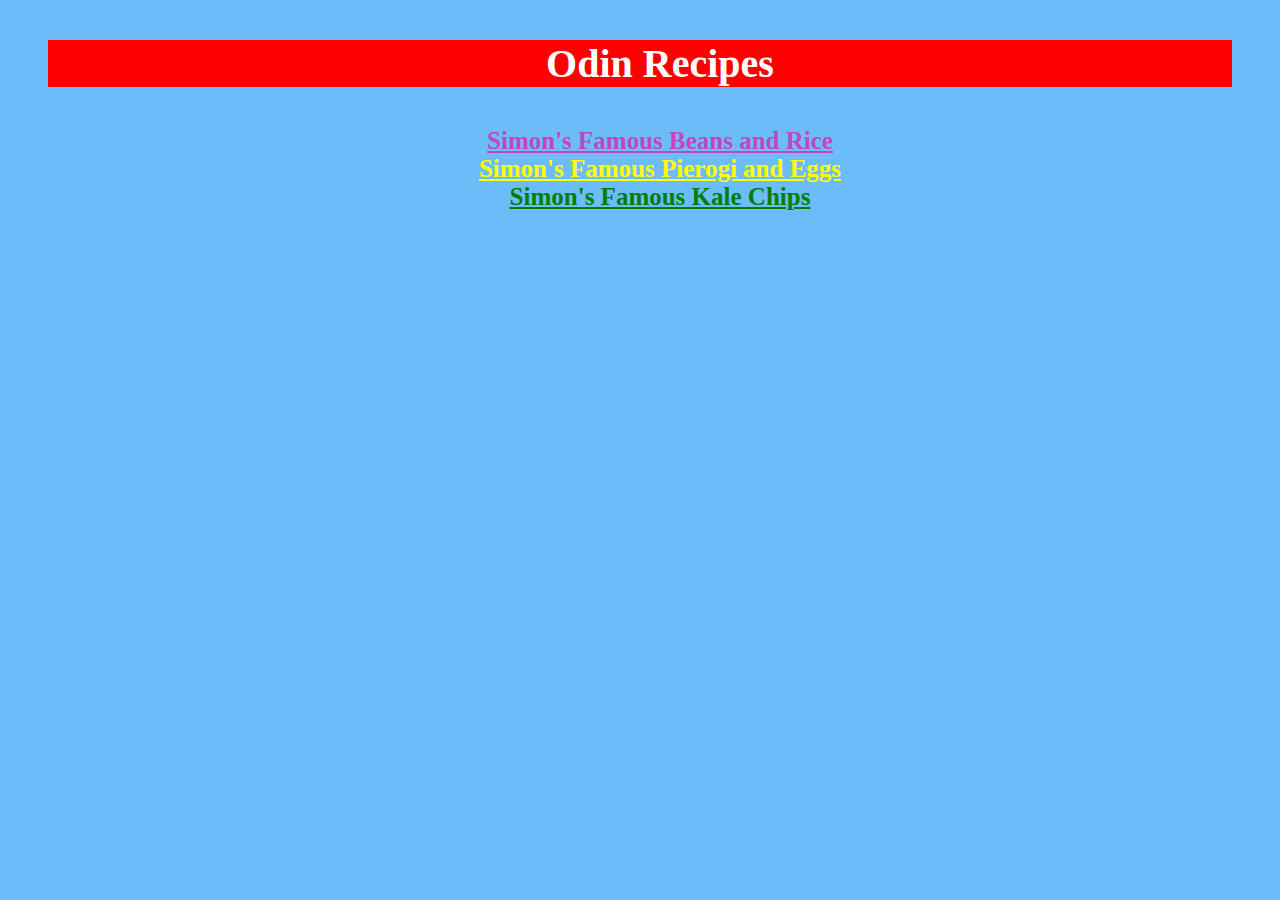
<file: index.html>
<!DOCTYPE html>
    <html lang="en">
        <head>
            <meta charset="utf-8">
            <title>odin-recipes</title>
            <link rel="stylesheet" href="./style.css">
        </head>
        <body>
            <h1 class="header">Odin Recipes</h1>
            <ul class="homelist">
            <li>
                <a href="recipes/beans_rice.html" class="homelinks one">Simon's Famous Beans and Rice</a>
            </li>
            <li>
                <a href="recipes/pierogi_egg.html" class="homelinks two">Simon's Famous Pierogi and Eggs</a>
            </li>
            <li>
                <a href="recipes/kale_chips.html" class="homelinks three">Simon's Famous Kale Chips</a>
            </li>
            </ul>
        </body>


    </html>
</file>
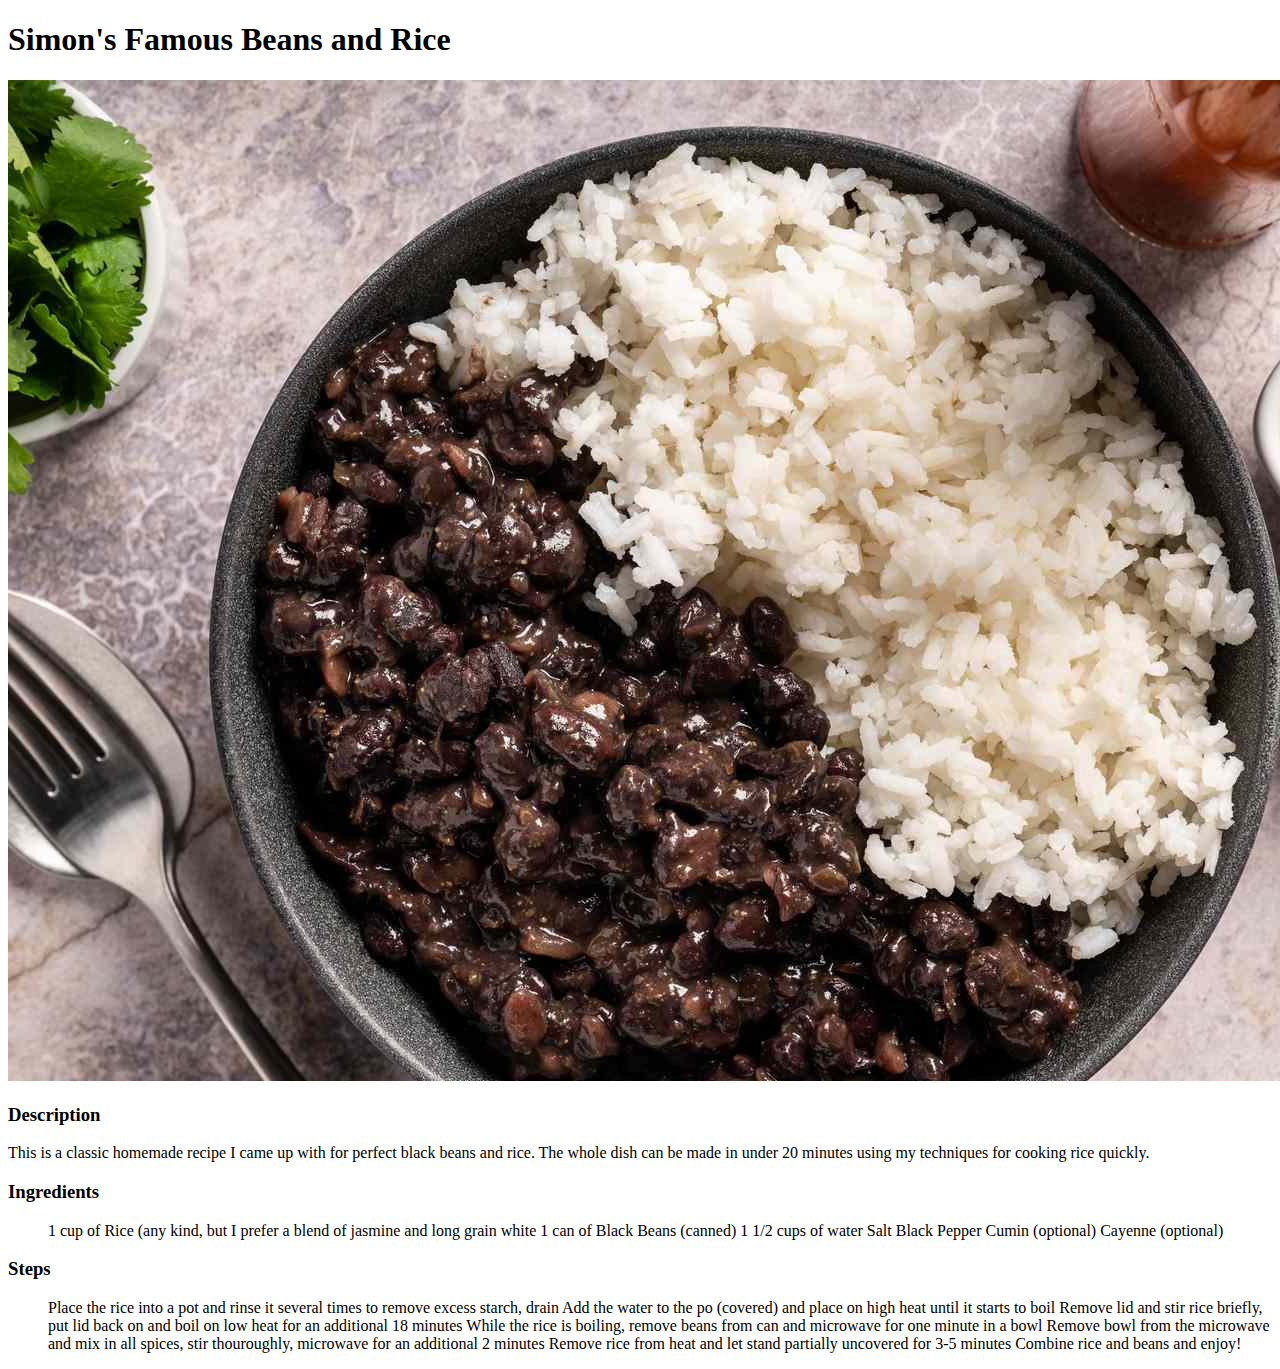
<file: beans_rice.html>
<!DOCTYPE html>
    <html lang="en">
        <head>
            <meta charset="utf-8">
            <title>Simon's Beans and Rice</title>
        </head>
            <body>
                <h1>Simon's Famous Beans and Rice</h1>

                <img src="./images/B-R.jpg" alt="Picture of Beans and Rice">
                    <p>  </p>
                <h3>Description</h3>
                    <p>This is a classic homemade recipe I came up with for
                        perfect black beans and rice. The whole dish can be
                        made in under 20 minutes using my techniques for
                        cooking rice quickly.
                    </p>
                <h3>Ingredients</h3>
                    <ul>
                        <list>1 cup of Rice (any kind, but I prefer a blend of jasmine 
                            and long grain white</list>
                        <list>1 can of Black Beans (canned)</list>
                        <list>1 1/2 cups of water</list>
                        <list>Salt</list>
                        <list>Black Pepper</list>
                        <list>Cumin (optional)</list>
                        <list>Cayenne (optional)</list>
                    </ul>
                    <p>  </p>
                <h3>Steps</h3>
                    <ol>
                        <list>Place the rice into a pot and rinse it several times
                            to remove excess starch, drain
                        </list>
                        <list>Add the water to the po (covered) and place on high heat until 
                            it starts to boil
                        </list>
                        <list>Remove lid and stir rice briefly, put lid back on and boil
                            on low heat for an additional 18 minutes
                        </list>
                        <list>While the rice is boiling, remove beans from can and microwave
                            for one minute in a bowl
                        </list>
                        <list>Remove bowl from the microwave and mix in all spices, stir
                            thouroughly, microwave for an additional 2 minutes
                        </list>
                        <list>Remove rice from heat and let stand partially uncovered for
                            3-5 minutes 
                        </list>
                        <list>Combine rice and beans and enjoy!</list>
                        
                    </ol>
            </body>

    </html>
</file>
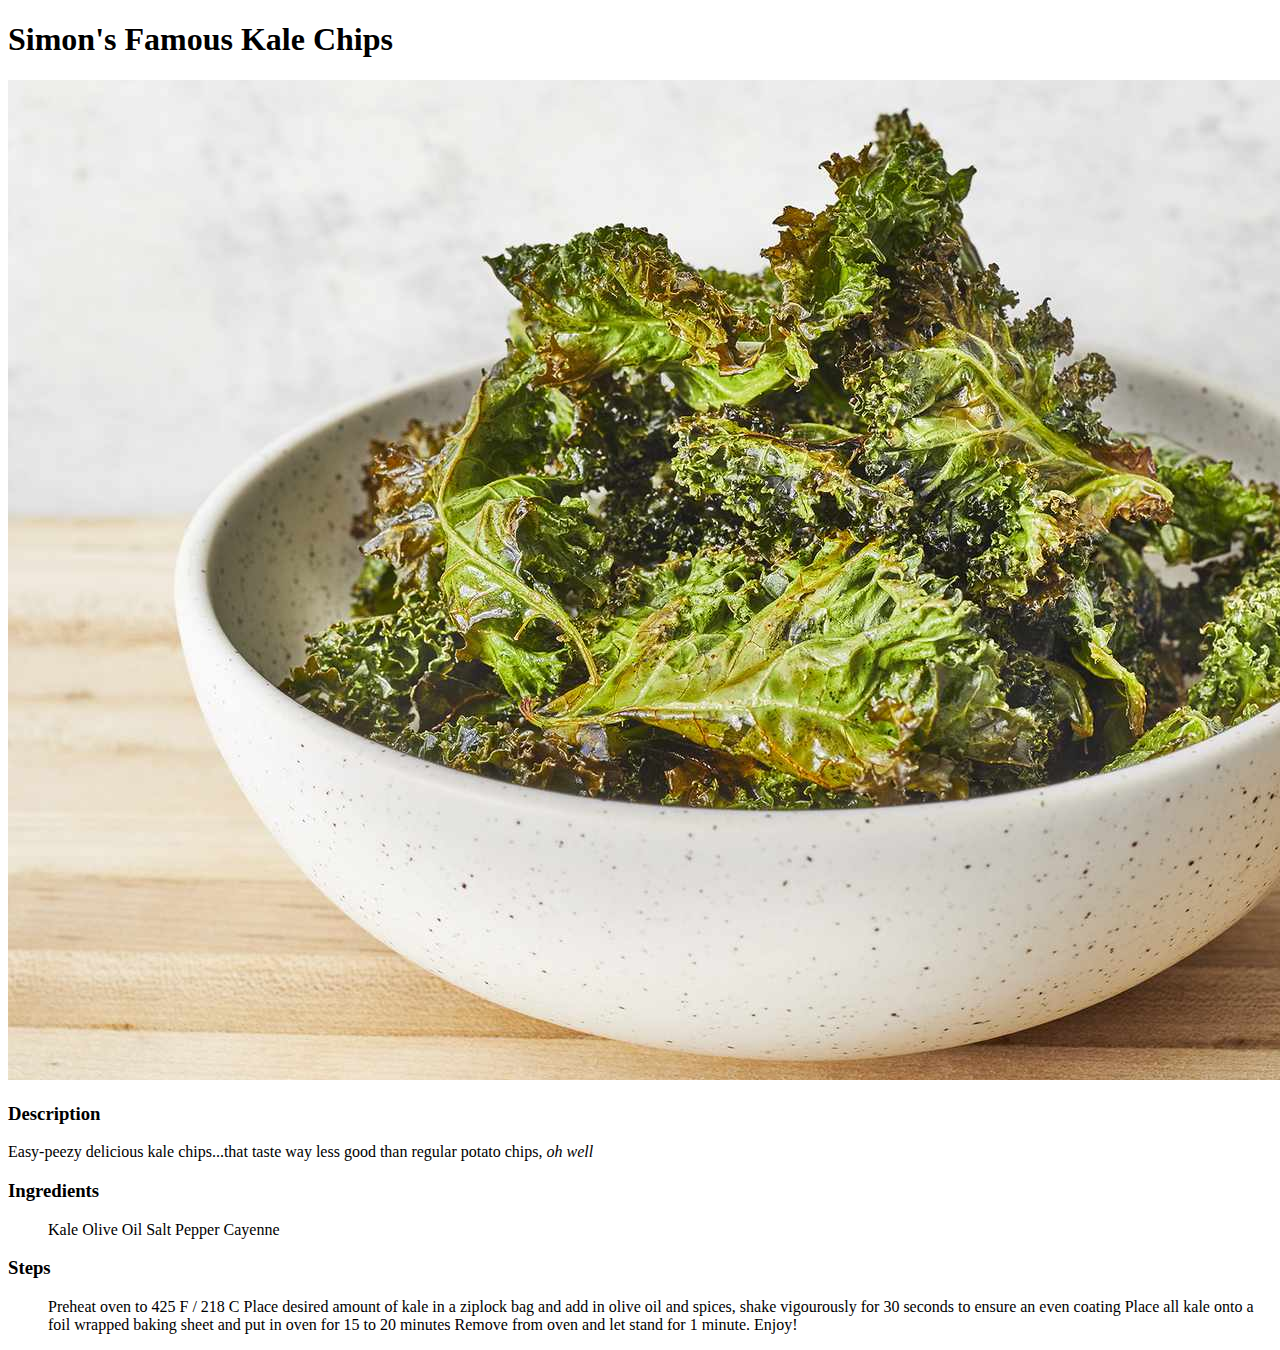
<file: kale_chips.html>
<!DOCTYPE html>
    <html lang="en">

    <head>
        <meta charset="utf-8">
        <title>Simon's Kale Chips</title>
    </head>
        <body>
            <h1>Simon's Famous Kale Chips</h1>
                <img src="./images/kale.jpg" alt="Picture of Kale">
            <p>   </p>
                <h3>Description</h3>
                    <p>Easy-peezy delicious kale chips...that taste way less good than regular
                        potato chips, <em>oh well</em>
                    </p>
                <h3>Ingredients</h3>
                    <ul>
                        <list>Kale</list>
                        <list>Olive Oil</list>
                        <list>Salt</list>
                        <list>Pepper</list>
                        <list>Cayenne</list>
                    </ul>
                <p>  </p>
                <h3>Steps</h3>
                    <ol>
                        <list>Preheat oven to 425 F / 218 C 
                        <list>Place desired amount of kale in a ziplock bag and add in
                            olive oil and spices, shake vigourously for 30 seconds to ensure
                            an even coating
                        </list>
                        <list>
                            Place all kale onto a foil wrapped baking sheet and put in oven for 15 to
                            20 minutes
                        </list>
                        <list>Remove from oven and let stand for 1 minute. Enjoy!</list>
                    </ol>
                

        </body>
    </html>
</file>
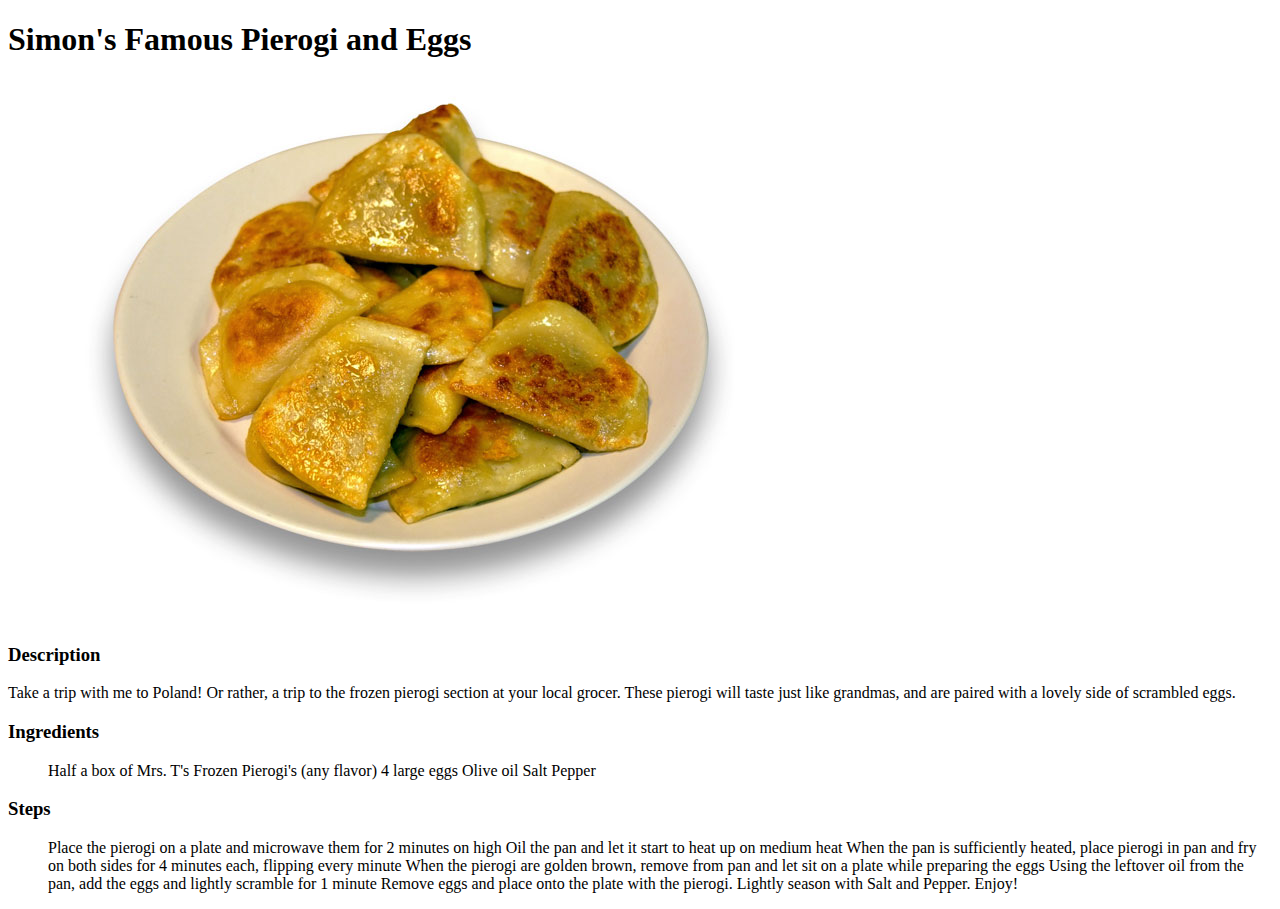
<file: pierogi_egg.html>
<!DOCTYPE html>
    <html lang="en">
        <head>
            <meta charset="utf-8">
            <title>Simon's Pierogi and Eggs</title>
        </head>
            <body>
                <h1>Simon's Famous Pierogi and Eggs</h1>
                <img src="./images/pierogi.jpg" alt="Image of Pierogi">
                <p>  </p>
                <h3>Description</h3>
                    <p>Take a trip with me to Poland! Or rather, a trip to
                        the frozen pierogi section at your local grocer.
                        These pierogi will taste just like grandmas, and are paired
                        with a lovely side of scrambled eggs.
    
                    </p>
                    <h3>Ingredients</h3>
                        <ul>
                            <list>Half a box of Mrs. T's Frozen Pierogi's (any flavor) </list>
                            <list>4 large eggs</list>
                            <list>Olive oil</list>
                            <list>Salt</list>
                            <list>Pepper</list>
                        </ul>
                    <p>  </p>
                    <h3>Steps</h3>
                        <ol>
                            <list>Place the pierogi on a plate and microwave them for
                                2 minutes on high
                            </list>
                            <list>Oil the pan and let it start to heat up on medium heat</list>
                            <list>When the pan is sufficiently heated, place pierogi in pan
                                and fry on both sides for 4 minutes each, flipping every minute 
                            </list>
                            <list>When the pierogi are golden brown, remove from pan and let sit on
                                a plate while preparing the eggs
                            </list>
                            <list>Using the leftover oil from the pan, add the eggs and lightly scramble
                                for 1 minute
                            </list>
                            <list>Remove eggs and place onto the plate with the pierogi. Lightly season with
                                Salt and Pepper. Enjoy!
                            </list>
                            
                        </ol>
                    
            </body>
    </html>
</file>
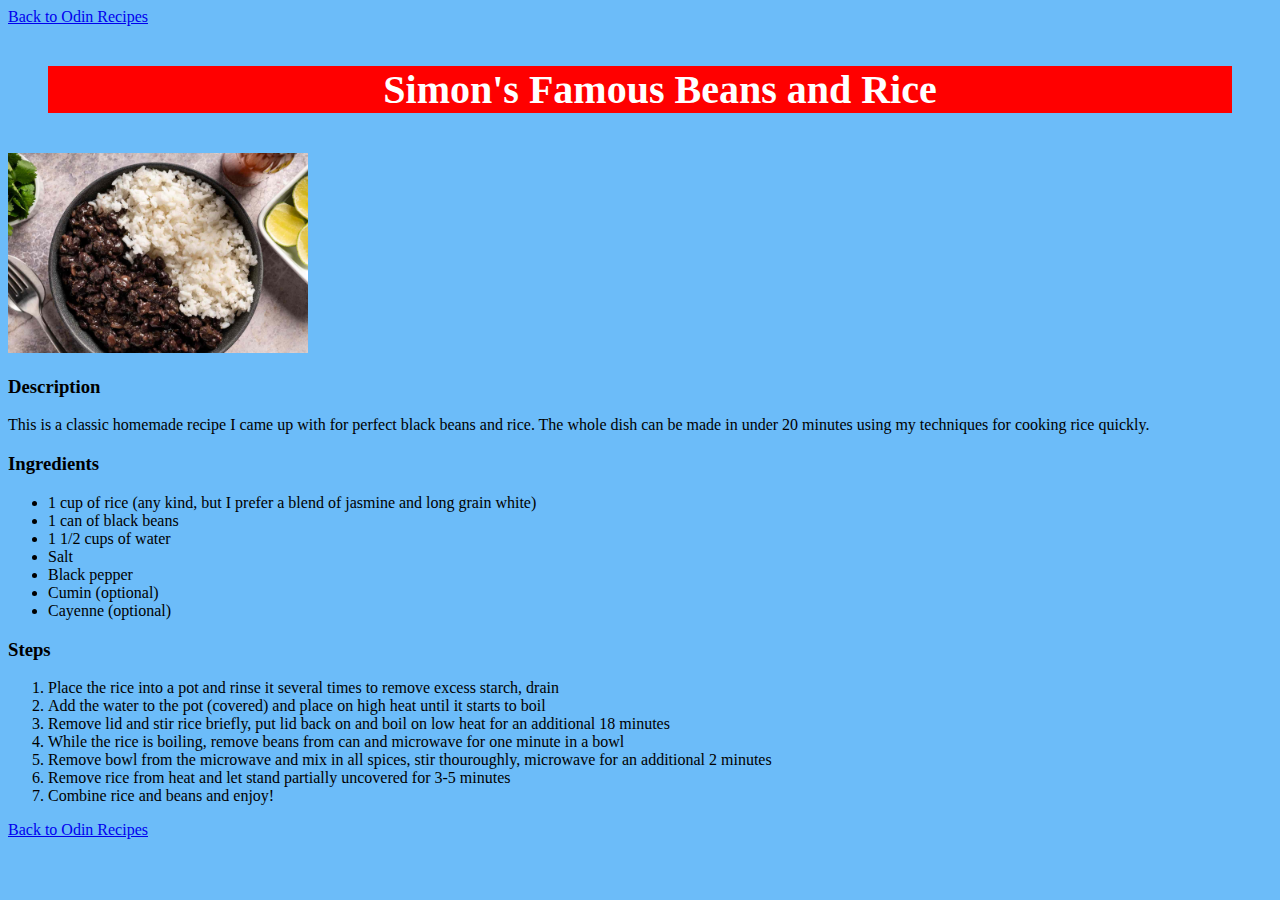
<file: recipes/beans_rice.html>
<!DOCTYPE html>
    <html lang="en">
        <head>
            <meta charset="utf-8">
            <title>Simon's Beans and Rice</title>
            <link rel="stylesheet" href="../style.css">
        </head>
            <body>
                <a href="../index.html">Back to Odin Recipes</a>
                <h1>Simon's Famous Beans and Rice</h1>

                <img class=image src="../images/B-R.jpg" alt="Beans and Rice">
                    <p>  </p>
                <h3>Description</h3>
                    <p>This is a classic homemade recipe I came up with for
                        perfect black beans and rice. The whole dish can be
                        made in under 20 minutes using my techniques for
                        cooking rice quickly.
                    </p>
                <h3>Ingredients</h3>
                    <ul>
                        <li>1 cup of rice (any kind, but I prefer a blend of jasmine 
                            and long grain white)</li>
                        <li>1 can of black beans</li>
                        <li>1 1/2 cups of water</li>
                        <li>Salt</li>
                        <li>Black pepper</li>
                        <li>Cumin (optional)</li>
                        <li>Cayenne (optional)</li>
                    </ul>
                    <p>  </p>
                <h3>Steps</h3>
                    <ol>
                        <li>Place the rice into a pot and rinse it several times
                            to remove excess starch, drain
                        </li>
                        <li>Add the water to the pot (covered) and place on high heat until 
                            it starts to boil
                        </li>
                        <li>Remove lid and stir rice briefly, put lid back on and boil
                            on low heat for an additional 18 minutes
                        </li>
                        <li>While the rice is boiling, remove beans from can and microwave
                            for one minute in a bowl
                        </li>
                        <li>Remove bowl from the microwave and mix in all spices, stir
                            thouroughly, microwave for an additional 2 minutes
                        </li>
                        <li>Remove rice from heat and let stand partially uncovered for
                            3-5 minutes 
                        </li>
                        <li>Combine rice and beans and enjoy!</li>
                        
                    </ol>
                <a href="../index.html">Back to Odin Recipes</a>
            </body>

    </html>
</file>
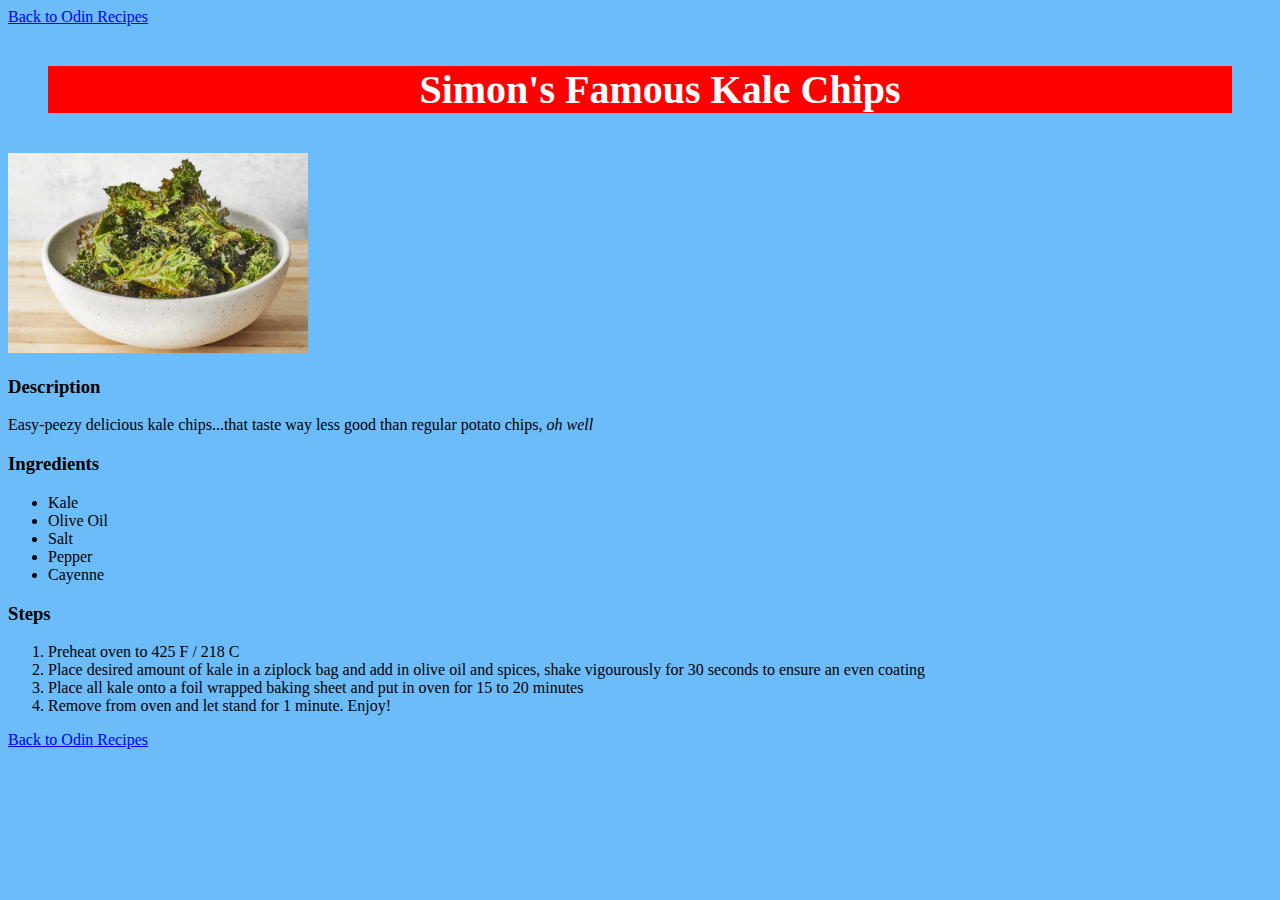
<file: recipes/kale_chips.html>
<!DOCTYPE html>
    <html lang="en">

    <head>
        <meta charset="utf-8">
        <title>Simon's Kale Chips</title>
        <link rel="stylesheet" href="../style.css">
    </head>
        <body>
            <a href="../index.html">Back to Odin Recipes</a>
            <h1>Simon's Famous Kale Chips</h1>
                <img class=image src="../images/kale.jpg" alt="Picture of Kale">
            <p>   </p>
                <h3>Description</h3>
                    <p>Easy-peezy delicious kale chips...that taste way less good than regular
                        potato chips, <em>oh well</em>
                    </p>
                <h3>Ingredients</h3>
                    <ul>
                        <li>Kale</li>
                        <li>Olive Oil</li>
                        <li>Salt</li>
                        <li>Pepper</li>
                        <li>Cayenne</li>
                    </ul>
                <p>  </p>
                <h3>Steps</h3>
                    <ol>
                        <li>Preheat oven to 425 F / 218 C 
                        <li>Place desired amount of kale in a ziplock bag and add in
                            olive oil and spices, shake vigourously for 30 seconds to ensure
                            an even coating
                        </li>
                        <li>
                            Place all kale onto a foil wrapped baking sheet and put in oven for 15 to
                            20 minutes
                        </li>
                        <li>Remove from oven and let stand for 1 minute. Enjoy!</li>
                    </ol>
                
            <a href="../index.html">Back to Odin Recipes</a>
        </body>
    </html>
</file>
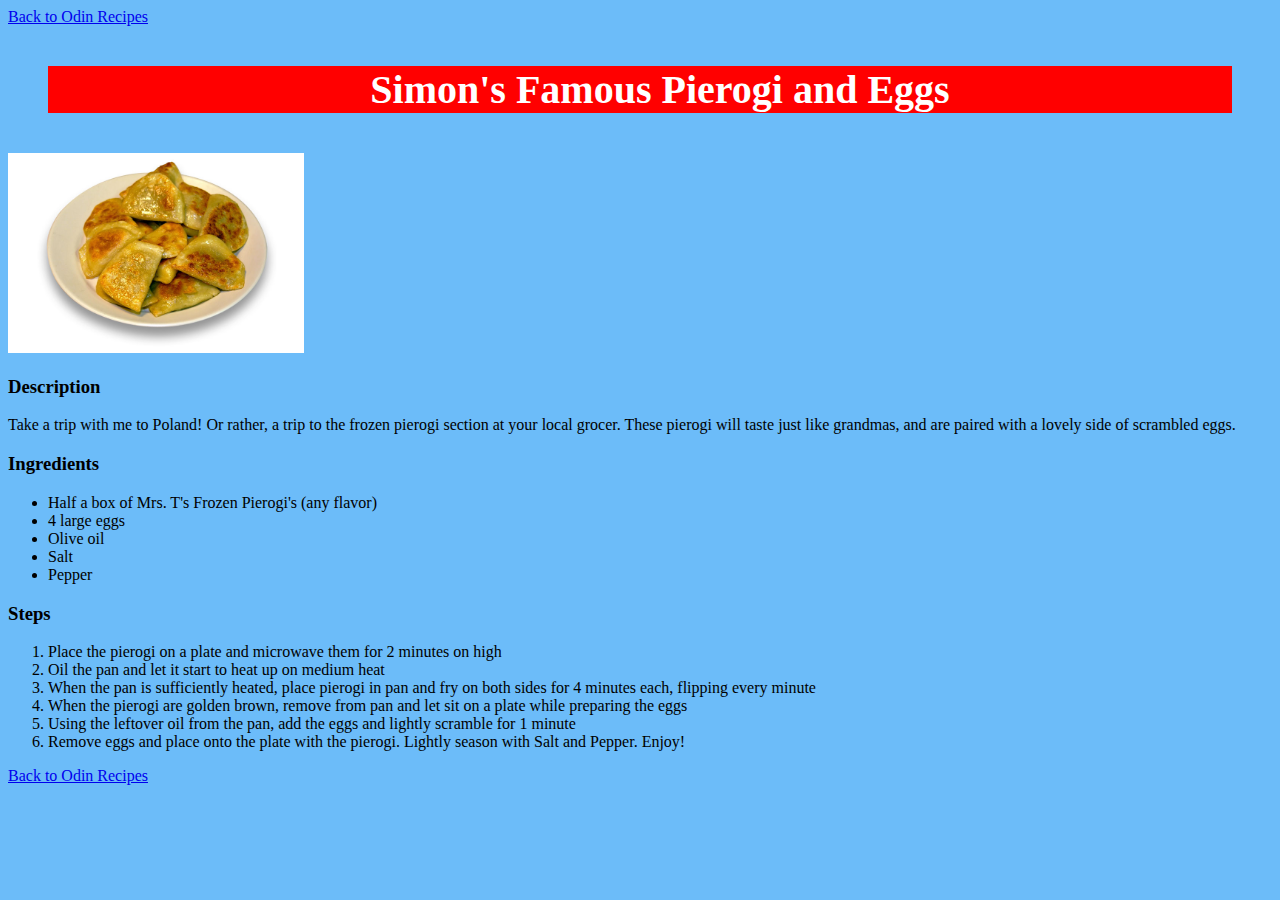
<file: recipes/pierogi_egg.html>
<!DOCTYPE html>
    <html lang="en">
        <head>
            <meta charset="utf-8">
            <title>Simon's Pierogi and Eggs</title>
            <link rel="stylesheet" href="../style.css">
        </head>
            <body>
                <a href="../index.html">Back to Odin Recipes</a>
                <h1>Simon's Famous Pierogi and Eggs</h1>
                <img class=image src="../images/pierogi.jpg" alt="Image of Pierogi">
                <p>  </p>
                <h3>Description</h3>
                    <p>Take a trip with me to Poland! Or rather, a trip to
                        the frozen pierogi section at your local grocer.
                        These pierogi will taste just like grandmas, and are paired
                        with a lovely side of scrambled eggs.
    
                    </p>
                    <h3>Ingredients</h3>
                        <ul>
                            <li>Half a box of Mrs. T's Frozen Pierogi's (any flavor) </li>
                            <li>4 large eggs</li>
                            <li>Olive oil</li>
                            <li>Salt</li>
                            <li>Pepper</li>
                        </ul>
                    <p>  </p>
                    <h3>Steps</h3>
                        <ol>
                            <li>Place the pierogi on a plate and microwave them for
                                2 minutes on high
                            </li>
                            <li>Oil the pan and let it start to heat up on medium heat</li>
                            <li>When the pan is sufficiently heated, place pierogi in pan
                                and fry on both sides for 4 minutes each, flipping every minute 
                            </li>
                            <li>When the pierogi are golden brown, remove from pan and let sit on
                                a plate while preparing the eggs
                            </li>
                            <li>Using the leftover oil from the pan, add the eggs and lightly scramble
                                for 1 minute
                            </li>
                            <li>Remove eggs and place onto the plate with the pierogi. Lightly season with
                                Salt and Pepper. Enjoy!
                            </li>
                            
                        </ol>
                    <a href="../index.html">Back to Odin Recipes</a>    
            </body>
    </html>
</file>
<file: style.css>
h1 {
    text-align: center;
    font-size: 40px;
    color: white;
    background-color: red;
    margin: 40px;
    padding-left: 40px;
}

.homelinks {
    text-align: center;
    font-size: 25px;
    font-weight: bold;
    font-family: 'Times New Roman', Times, serif;
    
}
.one {
    color: #c047c0;
}
.two {
    color: #ffff00;
    border-color: red;

}
.three {
    color: #008000;
}
.image {
    height: 200px;
    width: auto;
}

.homelist {
    text-align: center;
    list-style: none;
    border-color: red;

}

body {
    background-color: rgb(108, 188, 249);
}
</file>
